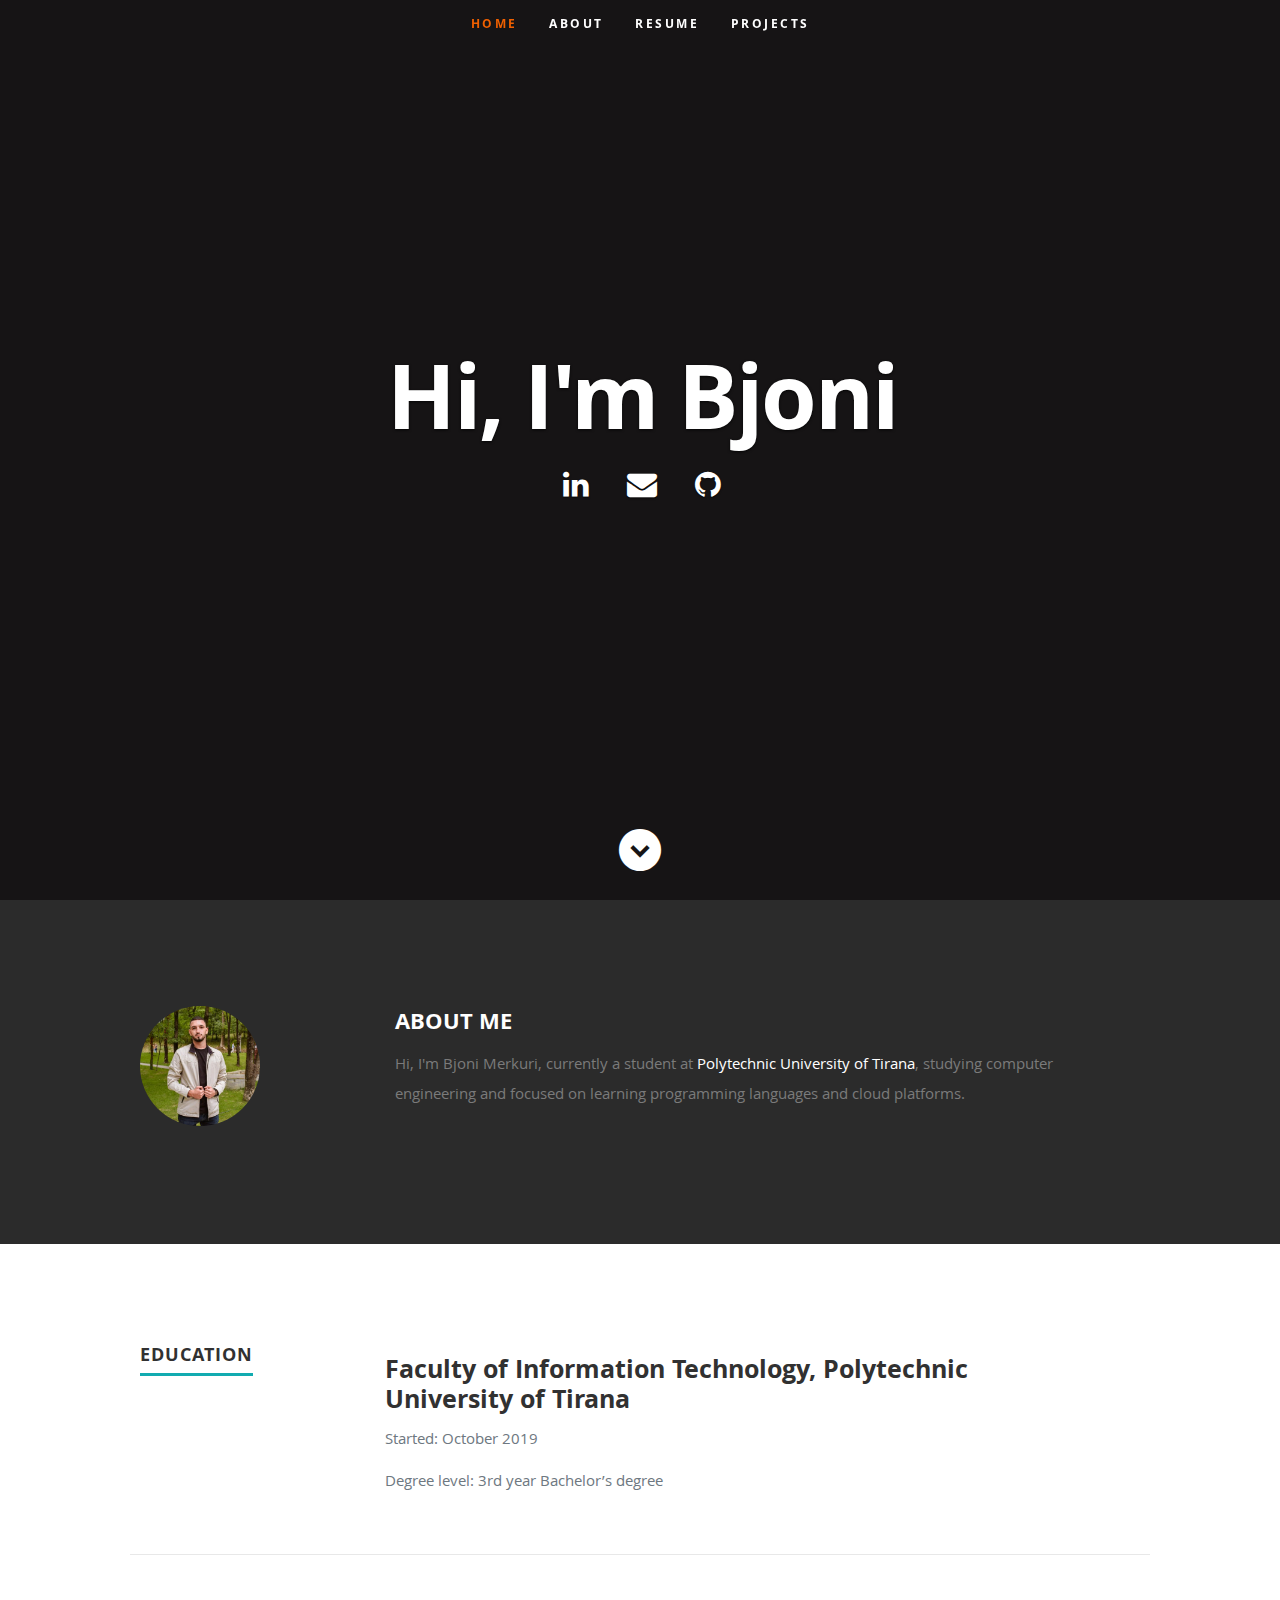
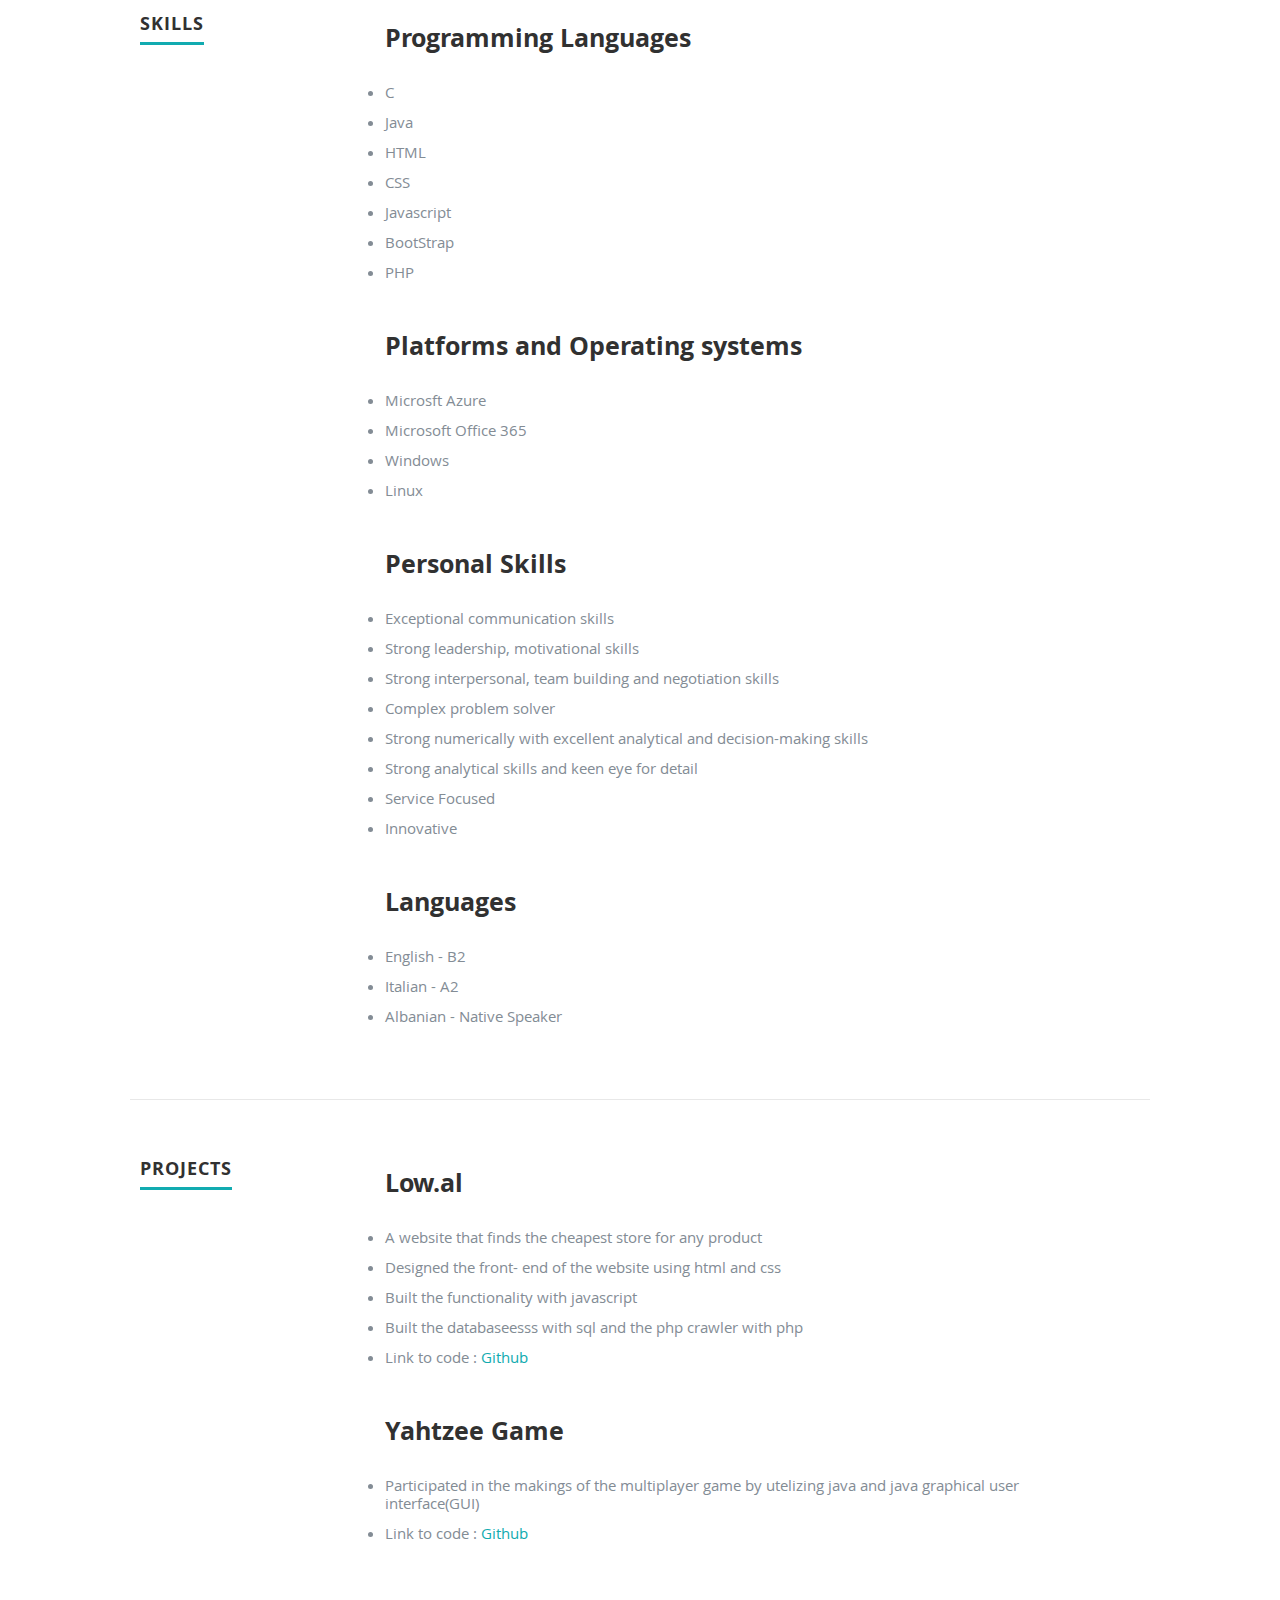
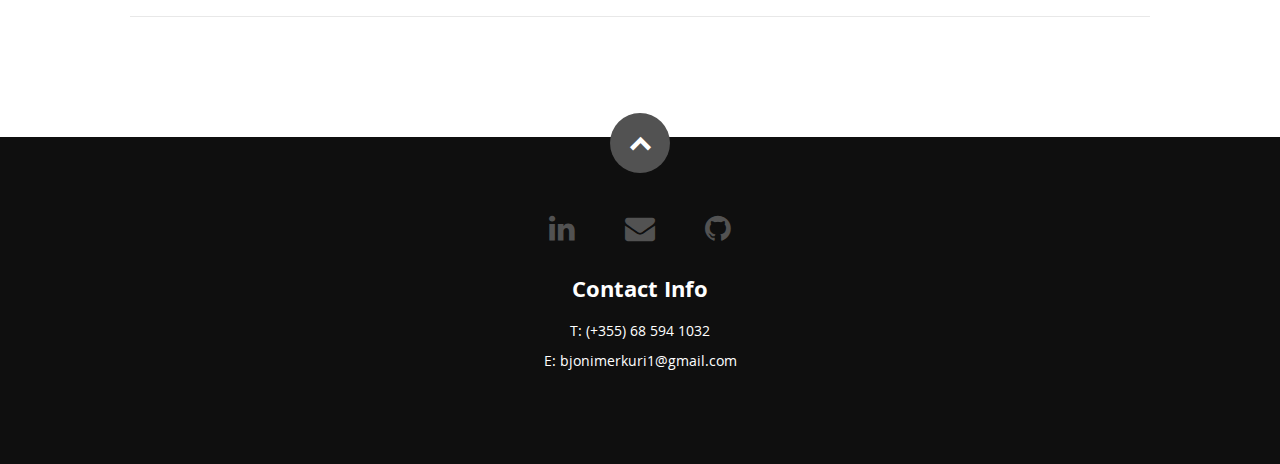
<file: frontend/index.html>
<!DOCTYPE html>
<!--[if lt IE 8 ]><html class="no-js ie ie7" lang="en"> <![endif]-->
<!--[if IE 8 ]><html class="no-js ie ie8" lang="en"> <![endif]-->
<!--[if (gte IE 8)|!(IE)]><!--><html class="no-js" lang="en"> <!--<![endif]-->
<head>

   <!--- Basic Page Needs
   ================================================== -->
   <meta charset="utf-8">
	<title>Bjoni's Resume</title>
	<meta name="description" content="">
	<meta name="author" content="">

   <!-- Mobile Specific Metas
   ================================================== -->
	<meta name="viewport" content="width=device-width, initial-scale=1, maximum-scale=1">

	<!-- CSS
    ================================================== -->
   <link rel="stylesheet" href="css/default.css">
	<link rel="stylesheet" href="css/layout.css">
   <link rel="stylesheet" href="css/media-queries.css">
   <link rel="stylesheet" href="css/magnific-popup.css">

   <!-- Script
   ================================================== -->
   <script src="js/modernizr.js"></script>
   <script src="main.js"></script>

   <!-- Favicons
	================================================== -->
	<link rel="shortcut icon" href="favicon.png" >

</head>

<body>

   <!-- Header
   ================================================== -->
   <header id="home">

      <nav id="nav-wrap">

         <a class="mobile-btn" href="#nav-wrap" title="Show navigation">Show navigation</a>
	      <a class="mobile-btn" href="#" title="Hide navigation">Hide navigation</a>

         <ul id="nav" class="nav">
            <li class="current"><a class="smoothscroll" href="#home">Home</a></li>
            <li><a class="smoothscroll" href="#about">About</a></li>
	         <li><a class="smoothscroll" href="#resume">Resume</a></li>
            <li><a class="smoothscroll" href="#projects">Projects</a></li>

         </ul> <!-- end #nav -->

      </nav> <!-- end #nav-wrap -->

      <div class="row banner">
         <div class="banner-text">
            <h1 class="responsive-headline">Hi, I'm Bjoni</h1>
            
            <ul class="social">
               <li><a href="https://www.linkedin.com/in/bjoni-merkuri-739630134/"><i class="fa fa-linkedin"></i></a></li>
               <li><a href="mailto:bjonimerkuri1@gmail.com"><i class="fa fa-envelope"></i></a></li>
               <li><a href="https://github.com/bjoni1"><i class="fa fa-github"></i></a></li>
            </ul>
         </div>
      </div>

      <p class="scrolldown">
         <a class="smoothscroll" href="#about"><i class="icon-down-circle"></i></a>
      </p>

   </header> <!-- Header End -->


   <!-- About Section
   ================================================== -->
   <section id="about">

      <div class="row">

         <div class="three columns">

            <img class="profile-pic"  src="images/me.png" alt="" />

         </div>

         <div class="nine columns main-col">

            <h2>ABOUT ME</h2>

            <p> Hi, I'm Bjoni Merkuri, <span>currently a student at <a href="https://www.fti.edu.al/">Polytechnic University of Tirana</a></span><span>, studying computer engineering </span><span> 
               and </span><span> focused on learning programming languages and cloud platforms.</span> 
               
         </br>
      </br>
            
         </div> <!-- end .main-col -->

      </div>

   </section> <!-- About Section End-->


   <!-- Resume Section
   ================================================== -->
   <section id="resume">

      <!-- Education
      ----------------------------------------------- -->
      <div class="row education">

         <div class="three columns header-col">
            <h1><span>Education</span></h1>
         </div>

         <div class="nine columns main-col">

            <div class="row item">

               <div class="twelve columns">

                  <h3>Faculty of Information Technology, Polytechnic University of 
                     Tirana</h3>
                  <p class="info"><em class="date">Started: October 2019</em></p>
                  <p class="info"><em class="date">Degree level: 3rd year Bachelor’s degree</em></p>

               </div>

            </div> <!-- item end -->

         </div> <!-- main-col end -->

      </div> <!-- End Education -->


      <!-- Work
      ----------------------------------------------- -->
      <div class="row work">

         <div class="three columns header-col">
            <h1><span>Skills</span></h1>
         </div>

         <div class="nine columns main-col">

            <div class="row item">

               <div class="twelve columns">

                  <h3>Programming Languages</h3>
                  <p>
                  <li>C</li>
                  <li>Java</li>
                  <li>HTML</li>
                  <li>CSS</li>
                  <li>Javascript</li> 
                  <li>BootStrap</li>
                  <li>PHP</li>
                  </p>

               </div>

            </div> <!-- item end -->

            <div class="row item">

               <div class="twelve columns">

                  <h3>Platforms and Operating systems</h3>
                  <p>
                     <li>Microsft Azure</li>
                     <li>Microsoft Office 365</li>
                     <li>Windows</li>
                     <li>Linux</li>
                  </p>

               </div>

            </div> <!-- item end -->

            <div class="row item">

               <div class="twelve columns">

                  <h3>Personal Skills</h3>
                  <p>
                  <li>Exceptional 
                     communication skills</li>
                  <li>Strong leadership, 
                     motivational skills</li>
                  <li>Strong interpersonal, 
                     team building and 
                     negotiation skills</li>
                  <li>Complex problem solver</li>
                  <li>Strong numerically 
                     with excellent 
                     analytical and 
                     decision-making skills</li>
                  <li>Strong analytical skills 
                     and keen eye for 
                     detail</li>
                     <li>Service Focused</li>
                  <li>Innovative</li>
                  </p>

               </div>

            </div> <!-- item end -->

            <div class="row item">

               <div class="twelve columns">

                  <h3>Languages</h3>

                  <p>
                  <li>English - B2</li>
                  <li>Italian - A2</li>
                  <li>Albanian -  Native Speaker</li>
                  </p>

               </div>

            </div> <!-- item end -->

         </div> <!-- main-col end -->

      </div> <!-- End Work -->
      <!--Projects Start-->
      <div class="row work">

         <div class="three columns header-col">
            <h1 id="projects"><span>Projects</span></h1>
         </div>

      <div class="nine columns main-col">

         <div class="row item">

         <div class="twelve columns">

            <h3>Low.al</h3>
            <p>
               <!-- <span style="float: right; padding-left: 50px;"><img style="height: 300px; width: auto;" src="C:\Users\bjoni\Desktop\azure-resume\frontend\images\me.png" alt="">
               </span>  -->

            <li>A website that finds the cheapest store for any product 
            </li>
            <li>Designed the front- end of the website using html and css</li>
            <li>Built the functionality with javascript
            </li>
            <li>Built the databaseesss with sql and the php crawler with php</li>
            <li>Link to code : <a href="https://github.com/bjoni1/low.al">Github</a></li>
            </p>

         </div>
         

      </div> <!-- item end -->
      <div class="row item">

         <div class="twelve columns">

            <h3>Yahtzee Game</h3>
            <p>
            <li>Participated in the makings of the multiplayer game by 
               utelizing java and java graphical user interface(GUI)  
            </li>
            <li>Link to code : <a href="https://github.com/bjoni1/yahtzee">Github</a></li> 
            </p>

         </div>

      </div> <!-- item end -->
      </div> <!--end of work-->

<!--Projects ended-->
      

   </section> <!-- Resume Section End-->


   <!-- footer
   ================================================== -->
   <footer>

      <div class="row">

         <div class="twelve columns">

            <ul class="social-links">
               <li><a href="https://www.linkedin.com/in/bjoni-merkuri-739630134/"><i class="fa fa-linkedin"></i></a></li>
               <li><a href="mailto:bjonimerkuri1@gmail.com"><i class="fa fa-envelope"></i></a></li>
               <li><a href="https://github.com/bjoni1"><i class="fa fa-github"></i></a></li>
            </ul>
            <div class="col-md-6 ml-auto">
               <h3 class="thin-heading mb-4">Contact Info</h3>
               <p>T: (+355) 68 594 1032 <br> E: bjonimerkuri1@gmail.com</p>
               </div>

         </div>
         <div class="row">
         </div>

         <div id="go-top"><a class="smoothscroll" title="Back to Top" href="#home"><i class="icon-up-open"></i></a></div>

      </div>

   </footer> <!-- Footer End-->

   <!-- Java Script
   ================================================== -->
   <script src="http://ajax.googleapis.com/ajax/libs/jquery/1.10.2/jquery.min.js"></script>
   <script>window.jQuery || document.write('<script src="js/jquery-1.10.2.min.js"><\/script>')</script>
   <script type="text/javascript" src="js/jquery-migrate-1.2.1.min.js"></script>

   <script src="js/jquery.flexslider.js"></script>
   <script src="js/waypoints.js"></script>
   <script src="js/jquery.fittext.js"></script>
   <script src="js/magnific-popup.js"></script>
   <script src="js/init.js"></script>

</body>

</html>
</file>
<file: frontend/css/default.css>
/*
=====================================================================
*   Ceevee v1.0 Default Stylesheet
*   url: styleshout.com
*   03-17-2014
=====================================================================

TOC:
a. Webfonts and Icon fonts
b. Reset
c. Default Styles
   1. Basic
   2. Typography
   3. Links
   4. Images
   5. Buttons
   6. Forms
d. Grid
e. Others
   1. Clearing
   2. Misc

=====================================================================  */

/* ------------------------------------------------------------------ */
/* a. Webfonts and Icon fonts
 ------------------------------------------------------------------ */

@import url("fonts.css");
@import url("fontello/css/fontello.css");
@import url("font-awesome/css/font-awesome.min.css");

/* ------------------------------------------------------------------
/* b. Reset
      Adapted from:
      Normalize.css - https://github.com/necolas/normalize.css/
      HTML5 Doctor Reset - html5doctor.com/html-5-reset-stylesheet/
/* ------------------------------------------------------------------ */

html, body, div, span, object, iframe,
h1, h2, h3, h4, h5, h6, p, blockquote, pre,
abbr, address, cite, code,
del, dfn, em, img, ins, kbd, q, samp,
small, strong, sub, sup, var,
b, i,
dl, dt, dd, ol, ul, li,
fieldset, form, label, legend,
table, caption, tbody, tfoot, thead, tr, th, td,
article, aside, canvas, details, figcaption, figure,
footer, header, hgroup, menu, nav, section, summary,
time, mark, audio, video {
   margin: 0;
   padding: 0;
   border: 0;
   outline: 0;
   font-size: 100%;
   vertical-align: baseline;
   background: transparent;
}

article,aside,details,figcaption,figure,
footer,header,hgroup,menu,nav,section {
   display: block;
}

audio,
canvas,
video {
   display: inline-block;
}

audio:not([controls]) {
   display: none;
   height: 0;
}

[hidden] { display: none; }

code, kbd, pre, samp {
   font-family: monospace, serif;
   font-size: 1em;
}

pre {
   white-space: pre;
   white-space: pre-wrap;
   word-wrap: break-word;
}

blockquote, q { quotes: &#8220 &#8220; }

blockquote:before, blockquote:after,
q:before, q:after {
   content: '';
   content: none;
}

ins {
   background-color: #ff9;
   color: #000;
   text-decoration: none;
}

mark {
   background-color: #A7F4F6;
   color: #555;
}

del { text-decoration: line-through; }

abbr[title], dfn[title] {
   border-bottom: 1px dotted;
   cursor: help;
}

table {
   border-collapse: collapse;
   border-spacing: 0;
}


/* ------------------------------------------------------------------ */
/* c. Default and Basic Styles
      Adapted from:
      Skeleton CSS Framework - http://www.getskeleton.com/
      Typeplate Typographic Starter Kit - http://typeplate.com/
/* ------------------------------------------------------------------ */

/*  1. Basic  ------------------------------------------------------- */

*,
*:before,
*:after {
   -moz-box-sizing: border-box;
   -webkit-box-sizing: border-box;
   box-sizing: border-box;
}

html {
   font-size: 62.5%;
   -webkit-font-smoothing: antialiased;
}

body {
   background: #fff;
   font-family: 'opensans-regular', sans-serif;
   font-weight: normal;
   font-size: 15px;
   line-height: 30px;
	color: #838C95;

   -webkit-font-smoothing: antialiased; /* Fix for webkit rendering */
	-webkit-text-size-adjust: 100%;
}

/*  2. Typography
       Vertical rhythm with leading derived from 6
--------------------------------------------------------------------- */

h1, h2, h3, h4, h5, h6 {
   color: #313131;
	font-family: 'opensans-bold', sans-serif;
   font-weight: normal;
}
h1 a, h2 a, h3 a, h4 a, h5 a, h6 a { font-weight: inherit; }
h1 { font-size: 38px; line-height: 42px; margin-bottom: 12px; letter-spacing: -1px; }
h2 { font-size: 28px; line-height: 36px; margin-bottom: 6px; }
h3 { font-size: 22px; line-height: 30px; margin-bottom: 12px; }
h4 { font-size: 20px; line-height: 30px; margin-bottom: 6px; }
h5 { font-size: 18px; line-height: 30px; }
h6 { font-size: 14px; line-height: 30px; }
.subheader { }

p { margin: 0 0 30px 0; }
p img { margin: 0; }
p.lead {
   font: 19px/36px 'opensans-light', sans-serif;
   margin-bottom: 18px;
}

/* for 'em' and 'strong' tags, font-size and line-height should be same with
the body tag due to rendering problems in some browsers */
em { font: 15px/30px 'opensans-italic', sans-serif; }
strong, b { font: 15px/30px 'opensans-bold', sans-serif; }
small { font-size: 11px; line-height: inherit; }

/*	Blockquotes */
blockquote {
   margin: 30px 0px;
   padding-left: 40px;
   position: relative;
}
blockquote:before {
   content: "\201C";
   opacity: 0.45;
   font-size: 80px;
   line-height: 0px;
   margin: 0;
   font-family: arial, sans-serif;

   position: absolute;
   top:  30px;
	left: 0;
}
blockquote p {
   font-family: 'librebaskerville-italic', serif;
   padding: 0;
   font-size: 18px;
   line-height: 36px;
}
blockquote cite {
   display: block;
   font-size: 12px;
   font-style: normal;
   line-height: 18px;
}
blockquote cite:before { content: "\2014 \0020"; }
blockquote cite a,
blockquote cite a:visited { color: #8B9798; border: none }

/* ---------------------------------------------------------------------
/*  Pull Quotes Markup
/*
    <aside class="pull-quote">
		<blockquote>
			<p></p>
		</blockquote>
	 </aside>
/*
/* --------------------------------------------------------------------- */
.pull-quote {
   position: relative;
	padding: 18px 30px 18px 0px;
}
.pull-quote:before,
.pull-quote:after {
	height: 1em;
	opacity: 0.45;
	position: absolute;
	font-size: 80px;
   font-family: Arial, Sans-Serif;
}
.pull-quote:before {
	content: "\201C";
	top:  33px;
	left: 0;
}
.pull-quote:after {
	content: '\201D';
	bottom: -33px;
	right: 0;
}
.pull-quote blockquote {
   margin: 0;
}
.pull-quote blockquote:before {
   content: none;
}

/* Abbreviations */
abbr {
   font-family: 'opensans-bold', sans-serif;
	font-variant: small-caps;
	text-transform: lowercase;
   letter-spacing: .5px;
	color: gray;
}
abbr:hover { cursor: help; }

/* drop cap */
.drop-cap:first-letter {
	float: left;
	margin: 0;
	padding: 14px 6px 0 0;
	font-size: 84px;
	font-family: /* Copperplate */ 'opensans-bold', sans-serif;
   line-height: 60px;
	text-indent: 0;
	background: transparent;
	color: inherit;
}

hr { border: solid #E3E3E3; border-width: 1px 0 0; clear: both; margin: 11px 0 30px; height: 0; }


/*  3. Links  ------------------------------------------------------- */

a, a:visited {
   text-decoration: none;
   outline: 0;
   color: #11ABB0;

   -webkit-transition: color .3s ease-in-out;
   -moz-transition: color .3s ease-in-out;
   -o-transition: color .3s ease-in-out;
   transition: color .3s ease-in-out;
}
a:hover, a:focus { color: #313131; }
p a, p a:visited { line-height: inherit; }


/*  4. List  --------------------------------------------------------- */

ul, ol { margin-bottom: 24px; margin-top: 12px; }
ul { list-style: none outside; }
ol { list-style: decimal; }
ol, ul.square, ul.circle, ul.disc { margin-left: 30px; }
ul.square { list-style: square outside; }
ul.circle { list-style: circle outside; }
ul.disc { list-style: disc outside; }
ul ul, ul ol,
ol ol, ol ul { margin: 6px 0 6px 30px; }
ul ul li, ul ol li,
ol ol li, ol ul li { margin-bottom: 6px; }
li { line-height: 18px; margin-bottom: 12px; }
ul.large li { }
li p { }

/* ---------------------------------------------------------------------
/*  Stats Tab Markup

    <ul class="stats-tabs">
		<li><a href="#">[value]<b>[name]</b></a></li>
	 </ul>

    Extend this object into your markup.
/*
/* --------------------------------------------------------------------- */
.stats-tabs {
   padding: 0;
   margin: 24px 0;
}
.stats-tabs li {
	display: inline-block;
	margin: 0 10px 18px 0;
	padding: 0 10px 0 0;
	border-right: 1px solid #ccc;
}
.stats-tabs li:last-child {
	margin: 0;
	padding: 0;
	border: none;
}
.stats-tabs li a {
	display: inline-block;
	font-size: 22px;
	font-family: 'opensans-bold', sans-serif;
   border: none;
   color: #313131;
}
.stats-tabs li a:hover {
   color:#11ABB0;
}
.stats-tabs li a b {
	display: block;
	margin: 6px 0 0 0;
	font-size: 13px;
	font-family: 'opensans-regular', sans-serif;
   color: #8B9798;
}

/* definition list */
dl { margin: 12px 0; }
dt { margin: 0; color:#11ABB0; }
dd { margin: 0 0 0 20px; }

/* Lining Definition Style Markup */
.lining dt,
.lining dd {
	display: inline;
	margin: 0;
}
.lining dt + dt:before,
.lining dd + dt:before {
	content: "\A";
	white-space: pre;
}
.lining dd + dd:before {
	content: ", ";
}
.lining dd:before {
	content: ": ";
	margin-left: -0.2em;
}

/* Dictionary Definition Style Markup */
.dictionary-style dt {
	display: inline;
	counter-reset: definitions;
}
.dictionary-style dt + dt:before {
	content: ", ";
	margin-left: -0.2em;
}
.dictionary-style dd {
	display: block;
	counter-increment: definitions;
}
.dictionary-style dd:before {
	content: counter(definitions, decimal) ". ";
}

/* Pagination */
.pagination {
   margin: 36px auto;
   text-align: center;
}
.pagination ul li {
   display: inline-block;
   margin: 0;
   padding: 0;
}
.pagination .page-numbers {
   font: 15px/18px 'opensans-bold', sans-serif;
   display: inline-block;
   padding: 6px 10px;
   margin-right: 3px;
   margin-bottom: 6px;
	color: #6E757C;
	background-color: #E6E8EB;

	-webkit-transition: all 200ms ease-in-out;
	-moz-transition: all 200ms ease-in-out;
	-o-transition: all 200ms ease-in-out;
	-ms-transition: all 200ms ease-in-out;
	transition: all 200ms ease-in-out;

   -moz-border-radius: 3px;
   -webkit-border-radius: 3px;
   -khtml-border-radius: 3px;
	border-radius: 3px;
}
.pagination .page-numbers:hover {
   background: #838A91;
   color: #fff;
}
.pagination .current,
.pagination .current:hover {
   background-color: #11ABB0;
   color: #fff;
}
.pagination .inactive,
.pagination .inactive:hover {
   background-color: #E6E8EB;
	color: #A9ADB2;
}
.pagination .prev, .pagination .next {}

/*  5. Images  --------------------------------------------------------- */

img {
   max-width: 100%;
   height: auto;
}
img.pull-right { margin: 12px 0px 0px 18px; }
img.pull-left { margin: 12px 18px 0px 0px; }

/*  6. Buttons  --------------------------------------------------------- */

.button,
.button:visited,
button,
input[type="submit"],
input[type="reset"],
input[type="button"] {
   font: 16px/30px 'opensans-bold', sans-serif;
   background: #11ABB0;
   display: inline-block;
	text-decoration: none;
   letter-spacing: 0;
   color: #fff;
	padding: 12px 20px;
	margin-bottom: 18px;
   border: none;
   cursor: pointer;
   height: auto;

   -webkit-transition: all .2s ease-in-out;
	-moz-transition: all .2s ease-in-out;
	-o-transition: all .2s ease-in-out;
	-ms-transition: all .2s ease-in-out;
	transition: all .2s ease-in-out;

   -moz-border-radius: 3px;
   -webkit-border-radius: 3px;
   -khtml-border-radius: 3px;
   border-radius: 3px;
}

.button:hover,
button:hover,
input[type="submit"]:hover,
input[type="reset"]:hover,
input[type="button"]:hover {
   background: #3d4145;
   color: #fff;
}

.button:active,
button:active,
input[type="submit"]:active,
input[type="reset"]:active,
input[type="button"]:active {
   background: #3d4145;
   color: #fff;
}

.button.full-width,
button.full-width,
input[type="submit"].full-width,
input[type="reset"].full-width,
input[type="button"].full-width {
	width: 100%;
	padding-left: 0 !important;
	padding-right: 0 !important;
	text-align: center;
}

/* Fix for odd Mozilla border & padding issues */
button::-moz-focus-inner,
input::-moz-focus-inner {
    border: 0;
    padding: 0;
}


/*  7. Forms  --------------------------------------------------------- */

form { margin-bottom: 24px; }
fieldset { margin-bottom: 24px; }

input[type="text"],
input[type="password"],
input[type="email"],
textarea,
select {
   display: block;
   padding: 18px 15px;
   margin: 0 0 24px 0;
   border: 0;
   outline: none;
   vertical-align: middle;
   min-width: 225px;
	max-width: 100%;
   font-size: 15px;
   line-height: 24px;
	color: #647373;
	background: #D3D9D9;

}

/* select { padding: 0;
   width: 220px;
   } */

input[type="text"]:focus,
input[type="password"]:focus,
input[type="email"]:focus,
textarea:focus {
   color: #B3B7BC;
	background-color: #3d4145;
}

textarea { min-height: 220px; }

label,
legend {
   font: 16px/24px 'opensans-bold', sans-serif;
	margin: 12px 0;
   color: #3d4145;
   display: block;
}
label span,
legend span {
	color: #8B9798;
   font: 14px/24px 'opensans-regular', sans-serif;
}

input[type="checkbox"],
input[type="radio"] {
    font-size: 15px;
    color: #737373;
}

input[type="checkbox"] { display: inline; }

/* ------------------------------------------------------------------ */
/* d. Grid
---------------------------------------------------------------------
   gutter = 40px.
/* ------------------------------------------------------------------ */

/* default
--------------------------------------------------------------- */
.row {
   width: 96%;
   max-width: 1020px;
   margin: 0 auto;
}
/* fixed width for IE8 */
.ie .row { width: 1000px ; }

.narrow .row { max-width: 980px; }

.row .row { width: auto; max-width: none; margin: 0 -20px; }

/* row clearing */
.row:before,
.row:after {
    content: " ";
    display: table;
}
.row:after {
    clear: both;
}

.column, .columns {
   position: relative;
   padding: 10px;
   min-height: 1px;
   float: left;
   width: 33.33%;

}

/* removed gutters */
.row.collapsed > .column,
.row.collapsed > .columns,
.column.collapsed, .columns.collapsed  { padding: 0; }

[class*="column"] + [class*="column"]:last-child { float: right; }
[class*="column"] + [class*="column"].end { float: right; }

/* column widths */
.row .one         { width: 8.33333%; }
.row .two         { width: 16.66667%; }
.row .three       { width: 25%; }
.row .four        { width: 33.33333%; }
.row .five        { width: 41.66667%; }
.row .six         { width: 50%; }
.row .seven       { width: 58.33333%; }
.row .eight       { width: 66.66667%; }
.row .nine        { width: 75%; }
.row .ten         { width: 83.33333%; }
.row .eleven      { width: 91.66667%; }
.row .twelve      { width: 100%; }

/* Offsets */
.row .offset-1    { margin-left: 8.33333%; }
.row .offset-2    { margin-left: 16.66667%; }
.row .offset-3    { margin-left: 25%; }
.row .offset-4    { margin-left: 33.33333%; }
.row .offset-5    { margin-left: 41.66667%; }
.row .offset-6    { margin-left: 50%; }
.row .offset-7    { margin-left: 58.33333%; }
.row .offset-8    { margin-left: 66.66667%; }
.row .offset-9    { margin-left: 75%; }
.row .offset-10   { margin-left: 83.33333%; }
.row .offset-11   { margin-left: 91.66667%; }

/* Push/Pull */
.row .push-1      { left: 8.33333%; }
.row .pull-1      { right: 8.33333%; }
.row .push-2      { left: 16.66667%; 	}
.row .pull-2      { right: 16.66667%; }
.row .push-3      { left: 25%; }
.row .pull-3      { right: 25%;	}
.row .push-4      { left: 33.33333%; }
.row .pull-4      { right: 33.33333%; }
.row .push-5      { left: 41.66667%; }
.row .pull-5      { right: 41.66667%; }
.row .push-6      { left: 50%; }
.row .pull-6      { right: 50%; }
.row .push-7      { left: 58.33333%; }
.row .pull-7      { right: 58.33333%; }
.row .push-8      { left: 66.66667%; 	}
.row .pull-8      { right: 66.66667%; }
.row .push-9      { left: 75%; }
.row .pull-9      { right: 75%; }
.row .push-10     { left: 83.33333%; }
.row .pull-10     { right: 83.33333%; }
.row .push-11     { left: 91.66667%; }
.row .pull-11     { right: 91.66667%; }

/* block grids
--------------------------------------------------------------------- */
.bgrid-sixths [class*="column"]   { width: 16.66667%; }
.bgrid-quarters [class*="column"] { width: 25%; }
.bgrid-thirds [class*="column"]   { width: 33.33333%; }
.bgrid-halves [class*="column"]   { width: 50%; }

[class*="bgrid"] [class*="column"] + [class*="column"]:last-child { float: left; }

/* Left clearing for block grid columns - columns that changes width in
different screen sizes. Allows columns with different heights to align
properly.
--------------------------------------------------------------------- */
.first { clear: left; }   /* first column in default screen */
.s-first { clear: none; } /* first column in smaller screens */

/* smaller screens
--------------------------------------------------------------- */
@media only screen and (max-width: 900px) {

   /* block grids on small screens */
   .s-bgrid-sixths [class*="column"]   { width: 16.66667%; }
   .s-bgrid-quarters [class*="column"] { width: 25%; }
   .s-bgrid-thirds [class*="column"]   { width: 33.33333%; }
   .s-bgrid-halves [class*="column"]   { width: 50%; }

   /* block grids left clearing */
   .first { clear: none; }
   .s-first { clear: left; }

}

/* mobile wide/smaller tablets
--------------------------------------------------------------- */
@media only screen and (max-width: 767px) {

   .row {
	   width: 460px;
	   margin: 0 auto;
      padding: 0;
	}
   .column, .columns {
	   width: auto !important;
	   float: none;
	   margin-left: 0;
	   margin-right: 0;
      padding: 0 30px;
   }
   .row .row { width: auto; max-width: none; margin: 0 -30px; }

   [class*="column"] + [class*="column"]:last-child { float: none; }
   [class*="bgrid"] [class*="column"] + [class*="column"]:last-child { float: none; }

   /* Offsets */
   .row .offset-1    { margin-left: 0%; }
   .row .offset-2    { margin-left: 0%; }
   .row .offset-3    { margin-left: 0%; }
   .row .offset-4    { margin-left: 0%; }
   .row .offset-5    { margin-left: 0%; }
   .row .offset-6    { margin-left: 0%; }
   .row .offset-7    { margin-left: 0%; }
   .row .offset-8    { margin-left: 0%; }
   .row .offset-9    { margin-left: 0%; }
   .row .offset-10   { margin-left: 0%; }
   .row .offset-11   { margin-left: 0%; }
}

/* mobile narrow
--------------------------------------------------------------- */
@media only screen and (max-width: 460px) {

   .row { width: auto; }

}

/* larger screens
--------------------------------------------------------------- */
@media screen and (min-width: 1200px) {

   .wide .row { max-width: 1180px; }

}

/* ------------------------------------------------------------------ */
/* e. Others
/* ------------------------------------------------------------------ */

/*  1. Clearing
    (http://nicolasgallagher.com/micro-clearfix-hack/
--------------------------------------------------------------------- */

.cf:before,
.cf:after {
    content: " ";
    display: table;
}
.cf:after {
    clear: both;
}

/*  2. Misc -------------------------------------------------------- */

.remove-bottom { margin-bottom: 0 !important; }
.half-bottom { margin-bottom: 12px !important; }
.add-bottom { margin-bottom: 24px !important; }
.no-border { border: none; }

.text-center  { text-align: center !important; }
.text-left    { text-align: left !important; }
.text-right   { text-align: right !important; }
.pull-left    { float: left !important; }
.pull-right   { float: right !important; }
.align-center {
	margin-left: auto !important;
	margin-right: auto !important;
	text-align: center !important;
}
</file>
<file: frontend/css/layout.css>
/*
=====================================================================
*   Ceevee v1.0 Layout Stylesheet
*   url: styleshout.com
*   03-18-2014
=====================================================================

   TOC:
   a. General Styles
   b. Header Styles
   c. About Section
   d. Resume Section
   e. Portfolio Section
   f. Call To Action Section
   g. Testimonials Section
   h. Contact Section
   i. Footer

===================================================================== */

/* ------------------------------------------------------------------ */
/* a. General Styles
/* ------------------------------------------------------------------ */

body { background: #0f0f0f; }

/* ------------------------------------------------------------------ */
/* b. Header Styles
/* ------------------------------------------------------------------ */

header {
   position: relative;
   height: 800px;
   min-height: 500px;
   width: 100%;
   background: #161415 no-repeat top center;
   background-size: cover !important;
	-webkit-background-size: cover !important;
   text-align: center;
   overflow: hidden;
}

/* vertically center banner section */
header:before {
   content: '';
   display: inline-block;
   vertical-align: middle;
   height: 100%;
}
header .banner {
   display: inline-block;
   vertical-align: middle;
   margin: 0 auto;
   width: 85%;
   padding-bottom: 30px;s
   text-align: center;
}

header .banner-text { width: 100%; }
header .banner-text h1 {
   font: 90px/1.1em 'opensans-bold', sans-serif;
   color: #fff;
   letter-spacing: -2px;
   margin: 0 auto 18px auto;
   text-shadow: 0px 1px 3px rgba(0, 0, 0, .8);
}
header .banner-text h3 {
   font: 18px/1.9em 'librebaskerville-regular', serif;
   color: #A8A8A8;
   margin: 0 auto;
   width: 70%;
   text-shadow: 0px 1px 2px rgba(0, 0, 0, .5);
}
header .banner-text h3 span,
header .banner-text h3 a {
   color: #fff;
}
header .banner-text hr {
   width: 60%;
   margin: 18px auto 24px auto;
   border-color: #2F2D2E;
   border-color: rgba(150, 150, 150, .1);
}

/* header social links */
header .social {
   margin: 24px 0;
   padding: 0;
   font-size: 30px;
   text-shadow: 0px 1px 2px rgba(0, 0, 0, .8);
}
header .social li {
   display: inline-block;
   margin: 0 15px;
   padding: 0;
}
header .social li a { color: #fff; }
header .social li a:hover { color: #11ABB0; }

/* scrolldown link */
header .scrolldown a {
   position: absolute;
   bottom: 30px;
   left: 50%;
   margin-left: -29px;
   color: #fff;
   display: block;
   height: 42px;
   width: 42px;
   font-size: 42px;
   line-height: 42px;
   color: #fff;
   border-radius: 100%;

   -webkit-transition: all .3s ease-in-out;
   -moz-transition: all .3s ease-in-out;
   -o-transition: all .3s ease-in-out;
   transition: all .3s ease-in-out;
}
header .scrolldown a:hover { color: #11ABB0; }

/* primary navigation
--------------------------------------------------------------------- */
#nav-wrap ul, #nav-wrap li, #nav-wrap a {
	 margin: 0;
	 padding: 0;
	 border: none;
	 outline: none;
}

/* nav-wrap */
#nav-wrap {
   font: 12px 'opensans-bold', sans-serif;
   width: 100%;
   text-transform: uppercase;
   letter-spacing: 2.5px;
   margin: 0 auto;
   z-index: 100;
   position: fixed;
   left: 0;
   top: 0;
}
.opaque { background-color: #333; }

/* hide toggle button */
#nav-wrap > a.mobile-btn { display: none; }

ul#nav {
   min-height: 48px;
   width: auto;

   /* center align the menu */
   text-align: center;
}
ul#nav li {
   position: relative;
   list-style: none;
   height: 48px;
   display: inline-block;
}

/* Links */
ul#nav li a {

/* 8px padding top + 8px padding bottom + 32px line-height = 48px */

   display: inline-block;
   padding: 8px 13px;
   line-height: 32px;
	text-decoration: none;
   text-align: left;
   color: #fff;

	-webkit-transition: color .2s ease-in-out;
	-moz-transition: color .2s ease-in-out;
	-o-transition: color .2s ease-in-out;
	-ms-transition: color .2s ease-in-out;
	transition: color .2s ease-in-out;
}

ul#nav li a:active { background-color: transparent !important; }
ul#nav li.current a { color: #F06000; }


/* ------------------------------------------------------------------ */
/* c. About Section
/* ------------------------------------------------------------------ */

#about {
   background: #2B2B2B;
   padding-top: 96px;
   padding-bottom: 66px;
   overflow: hidden;
}

#about a, #about a:visited  { color: #fff; }
#about a:hover, #about a:focus { color: #11ABB0; }

#about h2 {
   font: 22px/30px 'opensans-bold', sans-serif;
   color: #fff;
   margin-bottom: 12px;
}
#about p {
   line-height: 30px;
   color: #7A7A7A;
}
#about .profile-pic {
   position: relative;
   width: 120px;
   height: 120px;
   border-radius: 100%;
}
#about .contact-details { width: 41.66667%; }
#about .download {
   width: 58.33333%;
   padding-top: 6px;
}
#about .main-col { padding-right: 5%; }
#about .download .button {
   margin-top: 6px;
   background: #444;
}
#about .download .button:hover {
   background: #fff;
   color: #2B2B2B;
}
#about .download .button i {
   margin-right: 15px;
   font-size: 20px;
}


/* ------------------------------------------------------------------ */
/* d. Resume Section
/* ------------------------------------------------------------------ */

#resume {
   background: #fff;
   padding-top: 90px;
   padding-bottom: 72px;
   overflow: hidden;
}
.column {
   float: right;
   width: 33.33%;
   padding: 10px;
 }
 
.ml-auto {
   color: white;
}
.mb-4 {
   color: white;
}
#resume a, #resume a:visited  { color: #11ABB0; }
#resume a:hover, #resume a:focus { color: #313131; }

#resume h1 {
   font: 18px/24px 'opensans-bold', sans-serif;
   text-transform: uppercase;
   letter-spacing: 1px;
}
#resume h1 span {
   border-bottom: 3px solid #11ABB0;
   padding-bottom: 6px;
}
#resume h3 {
   font: 25px/30px 'opensans-bold', sans-serif;
}

#resume .header-col { padding-top: 9px; }
#resume .main-col { padding-right: 10%; }

.education, .work {
   margin-bottom: 48px;
   padding-bottom: 24px;
   border-bottom: 1px solid #E8E8E8;
}
#resume .info {
   font: 16px/24px 'librebaskerville-italic', serif;
   color: #6E7881;
   margin-bottom: 18px;
   margin-top: 9px;
}
#resume .info span {
   margin-right: 5px;
   margin-left: 5px;
}
#resume .date {
   font: 15px/24px 'opensans-regular', sans-serif;
   margin-top: 6px;
}

/*----------------------------------------------*/
/*	Skill Bars
/*----------------------------------------------*/

.bars {
	width: 95%;
	float: left;
	padding: 0;
	text-align: left;
}
.bars .skills {
  	margin-top: 36px;
   list-style: none;
}
.bars li {
   position: relative;
  	margin-bottom: 60px;
  	background: #ccc;
  	height: 42px;
  	border-radius: 3px;
}
.bars li em {
	font: 15px 'opensans-bold', sans-serif;
   color: #313131;
	text-transform: uppercase;
   letter-spacing: 2px;
	font-weight: normal;
   position: relative;
	top: -36px;
}
.bar-expand {
   position: absolute;
   left: 0;
   top: 0;

   margin: 0;
   padding-right: 24px;
  	background: #313131;
   display: inline-block;
  	height: 42px;
   line-height: 42px;
   border-radius: 3px 0 0 3px;
}

.photoshop {
  	width: 60%;
  	-moz-animation: photoshop 2s ease;
  	-webkit-animation: photoshop 2s ease;
}
.illustrator {
  	width: 55%;
  	-moz-animation: illustrator 2s ease;
  	-webkit-animation: illustrator 2s ease;
}
.wordpress {
  	width: 50%;
  	-moz-animation: wordpress 2s ease;
  	-webkit-animation: wordpress 2s ease;
}
.css {
  	width: 90%;
  	-moz-animation: css 2s ease;
  	-webkit-animation: css 2s ease;
}
.html5 {
  	width: 80%;
  	-moz-animation: html5 2s ease;
  	-webkit-animation: html5 2s ease;
}
.jquery {
  	width: 50%;
  	-moz-animation: jquery 2s ease;
  	-webkit-animation: jquery 2s ease;
}

@-moz-keyframes photoshop {
  0%   { width: 0px;  }
  100% { width: 60%;  }
}
@-moz-keyframes illustrator {
  0%   { width: 0px;  }
  100% { width: 55%;  }
}
@-moz-keyframes wordpress {
  0%   { width: 0px;  }
  100% { width: 50%;  }
}
@-moz-keyframes css {
  0%   { width: 0px;  }
  100% { width: 90%;  }
}
@-moz-keyframes html5 {
  0%   { width: 0px;  }
  100% { width: 80%;  }
}
@-moz-keyframes jquery {
  0%   { width: 0px;  }
  100% { width: 50%;  }
}

@-webkit-keyframes photoshop {
  0%   { width: 0px;  }
  100% { width: 60%;  }
}
@-webkit-keyframes illustrator {
  0%   { width: 0px;  }
  100% { width: 55%;  }
}
@-webkit-keyframes wordpress {
  0%   { width: 0px;  }
  100% { width: 50%;  }
}
@-webkit-keyframes css {
  0%   { width: 0px;  }
  100% { width: 90%;  }
}
@-webkit-keyframes html5 {
  0%   { width: 0px;  }
  100% { width: 80%;  }
}
@-webkit-keyframes jquery {
  0%   { width: 0px;  }
  100% { width: 50%;  }
}

/* ------------------------------------------------------------------ */
/* e. Portfolio Section
/* ------------------------------------------------------------------ */

#portfolio {
   background: #ebeeee;
   padding-top: 90px;
   padding-bottom: 60px;
}
#portfolio h1 {
   font: 15px/24px 'opensans-semibold', sans-serif;
   text-transform: uppercase;
   letter-spacing: 1px;
   text-align: center;
   margin-bottom: 48px;
   color: #95A3A3;
}

/* Portfolio Content */
#portfolio-wrapper .columns { margin-bottom: 36px; }
.portfolio-item .item-wrap {
   background: #fff;
   overflow: hidden;
   position: relative;

   -webkit-transition: all 0.3s ease-in-out;
	-moz-transition: all 0.3s ease-in-out;
	-o-transition: all 0.3s ease-in-out;
	-ms-transition: all 0.3s ease-in-out;
	transition: all 0.3s ease-in-out;
}
.portfolio-item .item-wrap a {
   display: block;
   cursor: pointer;
}

/* overlay */
.portfolio-item .item-wrap .overlay {
   position: absolute;
   left: 0;
   top: 0;
   width: 100%;
   height: 100%;

	opacity: 0;
	-moz-opacity: 0;
	filter:alpha(opacity=0);

   -webkit-transition: opacity 0.3s ease-in-out;
	-moz-transition: opacity 0.3s ease-in-out;
	-o-transition: opacity 0.3s ease-in-out;
	transition: opacity 0.3s ease-in-out;

   background: url(../images/overlay-bg.png) repeat;
}
.portfolio-item .item-wrap .link-icon {
   display: block;
   color: #fff;
   height: 30px;
   width: 30px;
   font-size: 18px;
   line-height: 30px;
   text-align: center;

   opacity: 0;
	-moz-opacity: 0;
	filter:alpha(opacity=0);

   -webkit-transition: opacity 0.3s ease-in-out;
	-moz-transition: opacity 0.3s ease-in-out;
	-o-transition: opacity 0.3s ease-in-out;
	transition: opacity 0.3s ease-in-out;

   position: absolute;
   top: 50%;
   left: 50%;
   margin-left: -15px;
   margin-top: -15px;
}
.portfolio-item .item-wrap img {
   vertical-align: bottom;
}
.portfolio-item .portfolio-item-meta { padding: 18px }
.portfolio-item .portfolio-item-meta h5 {
   font: 14px/21px 'opensans-bold', sans-serif;
   color: #fff;
}
.portfolio-item .portfolio-item-meta p {
   font: 12px/18px 'opensans-light', sans-serif;
   color: #c6c7c7;
   margin-bottom: 0;
}

/* on hover */
.portfolio-item:hover .overlay {
	opacity: 1;
	-moz-opacity: 1;
	filter:alpha(opacity=100);
}
.portfolio-item:hover .link-icon {
   opacity: 1;
	-moz-opacity: 1;
	filter:alpha(opacity=100);
}

/* popup modal */
.popup-modal {
	max-width: 550px;
	background: #fff;
	position: relative;
	margin: 0 auto;
}
.popup-modal .description-box { padding: 12px 36px 18px 36px; }
.popup-modal .description-box h4 {
   font: 15px/24px 'opensans-bold', sans-serif;
	margin-bottom: 12px;
   color: #111;
}
.popup-modal .description-box p {
	font: 14px/24px 'opensans-regular', sans-serif;
   color: #A1A1A1;
   margin-bottom: 12px;
}
.popup-modal .description-box .categories {
   font: 11px/21px 'opensans-light', sans-serif;
   color: #A1A1A1;
   text-transform: uppercase;
   letter-spacing: 2px;
   display: block;
   text-align: left;
}
.popup-modal .description-box .categories i {
   margin-right: 8px;
}
.popup-modal .link-box {
   padding: 18px 36px;
   background: #111;
   text-align: left;
}
.popup-modal .link-box a {
   color: #fff;
	font: 11px/21px 'opensans-bold', sans-serif;
	text-transform: uppercase;
   letter-spacing: 3px;
   cursor: pointer;
}
.popup-modal a:hover {	color: #00CCCC; }
.popup-modal a.popup-modal-dismiss { margin-left: 24px; }


/* fadein/fadeout effect for modal popup
/* ------------------------------------------------------------------ */

/* content at start */
.mfp-fade.mfp-wrap .mfp-content .popup-modal {
   opacity: 0;
   -webkit-transition: all 200ms ease-in-out;
	-moz-transition: all 200ms ease-in-out;
	-o-transition: all 200ms ease-in-out;
	-ms-transition: all 200ms ease-in-out;
   transition: all 200ms ease-in-out;
}
/* content fadein */
.mfp-fade.mfp-wrap.mfp-ready .mfp-content .popup-modal {
   opacity: 1;
}
/* content fadeout */
.mfp-fade.mfp-wrap.mfp-removing .mfp-content .popup-modal {
   opacity: 0;
}

/* ------------------------------------------------------------------ */
/* f. Call To Action Section
/* ------------------------------------------------------------------ */

#call-to-action {
   background: #212121;
   padding-top: 66px;
   padding-bottom: 48px;
}
#call-to-action h1 {
   font: 18px/24px 'opensans-bold', sans-serif;
   text-transform: uppercase;
   letter-spacing: 3px;
   color: #fff;
}
#call-to-action h1 span { display: none; }
#call-to-action .header-col h1:before {
   font-family: 'FontAwesome';
   content: "\f0ac";
	padding-right: 10px;
	font-size: 72px;
   line-height: 72px;
   text-align: left;
   float: left;
   color: #fff;
}
#call-to-action .action {
   margin-top: 12px;
}
#call-to-action h2 {
   font: 28px/36px 'opensans-bold', sans-serif;
   color: #EBEEEE;
   margin-bottom: 6px;
}
#call-to-action h2 a {
   color: inherit;
}
#call-to-action p {
   color: #636363;
   font-size: 17px;
}
/*#
call-to-action .button {
	color:#fff;
   background: #0D0D0D;
}
*/
#call-to-action .button:hover,
#call-to-action .button:active {
   background: #FFFFFF;
   color: #0D0D0D;
}
#call-to-action p span {
	font-family: 'opensans-semibold', sans-serif; 
	color: #D8D8D8;
}

/* ------------------------------------------------------------------
/* g. Testimonials
/* ------------------------------------------------------------------ */

#testimonials {
   background: #1F1F1F url(../images/testimonials-bg.jpg) no-repeat center center;
   background-size: cover !important;
	-webkit-background-size: cover !important;
   background-attachment: fixed;

   position: relative;
   min-height: 200px;
   width: 100%;
   overflow: hidden;
}
#testimonials .text-container {
   padding-top: 96px;
   padding-bottom: 66px;
}
#testimonials h1 {
   font: 18px/24px 'opensans-bold', sans-serif;   
   text-transform: uppercase;
   letter-spacing: 3px;
   color: #fff;
}
#testimonials h1 span { display: none; }
#testimonials .header-col { padding-top: 9px; }
#testimonials .header-col h1:before {
   font-family: 'FontAwesome';
   content: "\f10d";
	padding-right: 10px;
	font-size: 72px;
   line-height: 72px;
   text-align: left;
   float: left;
   color: #fff;
}
.right-col {
   float: right;
}

/*	Blockquotes */
#testimonials blockquote {
   margin: 0 0px 30px 0px;
   padding-left: 0;
   position: relative;
   text-shadow: 0px 1px 3px rgba(0, 0, 0, 1);
}
#testimonials blockquote:before { content: none; }
#testimonials blockquote p {
   font-family: 'librebaskerville-italic', serif;
   padding: 0;
   font-size: 24px;
   line-height: 48px;
   color: #fff
}
#testimonials blockquote cite {
   display: block;
   font-size: 12px;
   font-style: normal;
   line-height: 18px;
   color: #fff;
}
#testimonials blockquote cite:before { content: "\2014 \0020"; }
#testimonials blockquote cite a,
#testimonials blockquote cite a:visited { color: #8B9798; border: none }

/* Flex Slider
/* ------------------------------------------------------------------ */

/* Reset */
.flexslider a:active,
.flexslider a:focus  { outline: none; }
.slides,
.flex-control-nav,
.flex-direction-nav { margin: 0; padding: 0; list-style: none; }
.slides li { margin: 0; padding: 0;}

/* Necessary Styles */
.flexslider {
   position: relative;
   zoom: 1;
   margin: 0;
   padding: 0;
}
.flexslider .slides { zoom: 1; }
.flexslider .slides > li { position: relative; }

/* Hide the slides before the JS is loaded. Avoids image jumping */
.flexslider .slides > li { display: none; -webkit-backface-visibility: hidden; }
/* Suggested container for slide animation setups. Can replace this with your own */
.flex-container { zoom: 1; position: relative; }

/* Clearfix for .slides */
.slides:before,
.slides:after {
   content: " ";
   display: table;
}
.slides:after {
   clear: both;
}

/* No JavaScript Fallback */
/* If you are not using another script, such as Modernizr, make sure you
 * include js that eliminates this class on page load */
.no-js .slides > li:first-child { display: block; }

/* Slider Styles */
.slides { zoom: 1; }
.slides > li {
   /*margin-right: 5px; */
   overflow: hidden;
}

/* Control Nav */
.flex-control-nav {
    width: 100%;
    position: absolute;
    bottom: -20px;
    text-align: left;
}
.flex-control-nav li {
    margin: 0 6px;
    display: inline-block;
    zoom: 1;
    *display: inline;
}
.flex-control-paging li a {
    width: 12px;
    height: 12px;
    display: block;
    background: #ddd;
    background: rgba(255, 255, 255, .3);
    cursor: pointer;
    text-indent: -9999px;
    -webkit-border-radius: 20px;
    -moz-border-radius: 20px;
    -o-border-radius: 20px;
    border-radius: 20px;
    box-shadow: inset 0 0 3px rgba(255, 255, 255, .3);
}
.flex-control-paging li a:hover {
    background: #CCC;
    background: rgba(255, 255, 255, .7);
}
.flex-control-paging li a.flex-active {
    background: #fff;
    background: rgba(255, 255, 255, .9);
    cursor: default;
}

/* ------------------------------------------------------------------ */
/* h. Contact Section
/* ------------------------------------------------------------------ */

#contact {
   background: #191919;
   padding-top: 96px;
   padding-bottom: 102px;
   color: #636363;
}
#contact .section-head { margin-bottom: 42px; }

#contact a, #contact a:visited  { color: #11ABB0; }
#contact a:hover, #contact a:focus { color: #fff; }

#contact h1 {
   font: 18px/24px 'opensans-bold', sans-serif;
   text-transform: uppercase;
   letter-spacing: 3px;
   color: #EBEEEE;
   margin-bottom: 6px;
}
#contact h1 span { display: none; }
#contact h1:before {
   font-family: 'FontAwesome';
   content: "\f0e0";
	padding-right: 10px;
	font-size: 72px;
   line-height: 72px;
   text-align: left;
   float: left;
   color: #ebeeee;
}

#contact h4 {
   font: 16px/24px 'opensans-bold', sans-serif;
   color: #EBEEEE;
   margin-bottom: 6px;
}
#contact p.lead {
   font: 18px/36px 'opensans-light', sans-serif;
   padding-right: 3%;
}
#contact .header-col { padding-top: 6px; }


/* contact form */
#contact form { margin-bottom: 30px; }
#contact label {
   font: 15px/24px 'opensans-bold', sans-serif;
   margin: 12px 0;
   color: #EBEEEE;
	display: inline-block;
	float: left;
   width: 26%;
}
#contact input,
#contact textarea,
#contact select {
   padding: 18px 20px;
	color: #eee;
	background: #373233;
	margin-bottom: 42px;
	border: 0;
	outline: none;
   font-size: 15px;
   line-height: 24px;
   width: 65%;
}
#contact input:focus,
#contact textarea:focus,
#contact select:focus {
	color: #fff;
	background-color: #11ABB0;
}
#contact button.submit {
	text-transform: uppercase;
	letter-spacing: 3px;
	color:#fff;
   background: #0D0D0D;
	border: none;
   cursor: pointer;
   height: auto;
   display: inline-block;
	border-radius: 3px;
   margin-left: 26%;
}
#contact button.submit:hover {
	color: #0D0D0D;
	background: #fff;
}
#contact span.required {
	color: #11ABB0;
	font-size: 13px;
}
#message-warning, #message-success {
   display: none;
	background: #0F0F0F;
	padding: 24px 24px;
	margin-bottom: 36px;
   width: 65%;
   margin-left: 26%;
}
#message-warning { color: #D72828; }
#message-success { color: #11ABB0; }

#message-warning i,
#message-success i {
   margin-right: 10px;
}
#image-loader {
   display: none;
   position: relative;
   left: 18px;
   top: 17px;
}


/* Twitter Feed */
#twitter {
   margin-top: 12px;
   padding: 0;
}
#twitter li {
   margin: 6px 0px 12px 0;
   line-height: 30px;
}
#twitter li span {
   display: block;
}
#twitter li b a {
   font: 13px/36px 'opensans-regular', Sans-serif;
   color: #474747 !important;
   border: none;
}


/* ------------------------------------------------------------------ */
/* i. Footer
/* ------------------------------------------------------------------ */

footer {
   padding-top: 48px;
   margin-bottom: 48px;
   color: #303030;
   font-size: 14px;
   text-align: center;
   position: relative;
}

footer a, footer a:visited { color: #525252; }
footer a:hover, footer a:focus { color: #fff; }

/* copyright */
footer .copyright {
    margin: 0;
    padding: 0;
 }
footer .copyright li {
    display: inline-block;
    margin: 0;
    padding: 0;
    line-height: 24px;
}
.ie footer .copyright li {
   display: inline;
}
footer .copyright li:before {
    content: "\2022";
    padding-left: 10px;
    padding-right: 10px;
    color: #095153;
}
footer .copyright  li:first-child:before {
    display: none;
}

/* social links */
footer .social-links {
   margin: 18px 0 30px 0;
   padding: 0;
   font-size: 30px;
}
footer .social-links li {
    display: inline-block;
    margin: 0;
    padding: 0;
    margin-left: 42px;
    color: #F06000;
}

footer .social-links li:first-child { margin-left: 0; }

/* Go To Top Button */
#go-top {
	position: absolute;
	top: -24px;
   left: 50%;
   margin-left: -30px;
}
#go-top a {
	text-decoration: none;
	border: 0 none;
	display: block;
	width: 60px;
	height: 60px;
	background-color: #525252;

	-webkit-transition: all 0.2s ease-in-out;
   -moz-transition: all 0.2s ease-in-out;
   -o-transition: all 0.2s ease-in-out;
   -ms-transition: all 0.2s ease-in-out;
   transition: all 0.2s ease-in-out;

   color: #fff;
   font-size: 21px;
   line-height: 60px;
 	border-radius: 100%;
}
#go-top a:hover { background-color: #0F9095; }
</file>
<file: frontend/css/media-queries.css>
/* ==================================================================

*   Ceevee Media Queries
*   url: styleshout.com
*   03-18-2014

/* ================================================================== */


/* screenwidth less than 1024px
--------------------------------------------------------------------- */
@media only screen and (max-width: 1024px) {

    /* header styles
   ------------------------------------------------------------------ */
   header .banner-text h1 {
      font: 80px/1.1em 'opensans-bold', sans-serif;
      letter-spacing: -1px;
      margin: 0 auto 12px auto;
   }

}

/* screenwidth less than 900px
--------------------------------------------------------------------- */
@media only screen and (max-width: 900px) {

    /* header styles
   ------------------------------------------------------------------ */
   header .banner { padding-bottom: 12px; }
   header .banner-text h1 {
      font: 78px/1.1em 'opensans-bold', sans-serif;
      letter-spacing: -1px;      
   }
   header .banner-text h3 {
      font: 17px/1.9em 'librebaskerville-regular', serif;
      width: 80%;
   }
   header .banner-text hr {
      width: 65%;
      margin: 12px auto;
   }
   /* nav-wrap */
   #nav-wrap {
      font: 11px 'opensans-bold', sans-serif;
      letter-spacing: 1.5px;
   }


   /* About Section
   ------------------------------------------------------------------- */
   #about .profile-pic {
      width: 114px;
      height: 114px;
      margin-left: 12px;
   }
   #about .contact-details { width: 50%; }
   #about .download { width: 50%; }

   /* Resume Section
   ------------------------------------------------------------------- */
   #resume h1 { font: 16px/24px 'opensans-bold', sans-serif; }
   #resume .main-col { padding-right: 5%; }   

   /* Testimonials Section
   ------------------------------------------------------------------- */
   #testimonials .header-col h1:before {
      font-size: 66px;
      line-height: 66px;
   }
   #testimonials blockquote p {
      font-size: 22px;
      line-height: 46px;      
   }

    /* Call to Action Section
   ------------------------------------------------------------------- */
   #call-to-action .header-col h1:before {
      font-size: 66px;
      line-height: 66px;
   }

   /* Contact Section
   ------------------------------------------------------------------- */
   #contact .section-head { margin-bottom: 30px; }
   #contact .header-col h1:before {
      font-size: 66px;
      line-height: 66px;
   }
   #contact .section-head p.lead { font: 17px/33px opensans-light, sans-serif; }


}

/* mobile wide/smaller tablets
---------------------------------------------------------------------- */

@media only screen and (max-width: 767px) {

   /* mobile navigation
   -------------------------------------------------------------------- */
   #nav-wrap {
      font: 12px 'opensans-bold', sans-serif;
      background: transparent !important;
      letter-spacing: 1.5px;  
      width: auto;
      position: fixed;
      top: 0;
      right: 0;
   }
   #nav-wrap > a {
	   width: 48px;
		height: 48px;
		text-align: left;
		background-color: #CC5200;
		position: relative;
      border: none;
      float: right;

      font: 0/0 a;
      text-shadow: none;
      color: transparent;

      position: relative;
      top: 0px;
      right: 30px;
   }

	#nav-wrap > a:before,
   #nav-wrap > a:after {
	   position: absolute;
		border: 2px solid #fff;
		top: 35%;
		left: 25%;
		right: 25%;
		content: '';
	}
   #nav-wrap > a:after { top: 60%; }

   /* toggle buttons */
	#nav-wrap:not( :target ) > a:first-of-type,
	#nav-wrap:target > a:last-of-type  {
	   display: block;
	}

   /* hide menu panel */
   #nav-wrap ul#nav {
      height: auto;
		display: none;
      clear: both;
      width: auto; 
      float: right;     

      position: relative;
      top: 12px;
      right: 0;
   }

   /* display menu panels */
	#nav-wrap:target > ul#nav	{
	   display: block;
      padding: 30px 20px 48px 20px;
      background: #1f2024;
      margin: 0 30px;
      clear: both;
   }

   ul#nav li {
      display: block;
      height: auto;      
      margin: 0 auto; 
      padding: 0 4%;           
      text-align: left;
      border-bottom: 1px solid #2D2E34;
      border-bottom-style: dotted; 
   }
  
   ul#nav li a {  
      display: block;    
      margin: 0;
      padding: 0;      
      margin: 12px 0; 
      line-height: 16px; /* reset line-height from 48px */
      border: none;
   }  


   /* Header Styles
   -------------------------------------------------------------------- */
   header .banner {
      padding-bottom: 12px;
      padding-top: 6px;
   }
   header .banner-text h1 { font: 68px/1.1em 'opensans-bold', sans-serif; }
   header .banner-text h3 {
      font: 16px/1.9em 'librebaskerville-regular', serif;
      width: 85%;
   }
   header .banner-text hr {
      width: 80%;
      margin: 18px auto;
   }

   /* header social links */
   header .social {
      margin: 18px 0 24px 0;
      font-size: 24px;
      line-height: 36px;      
   }
   header .social li { margin: 0 10px; }

    /* scrolldown link */
   header .scrolldown { display: none; }


   /* About Section
   -------------------------------------------------------------------- */
   #about .profile-pic { display: none; }
   #about .download .button {
      width: 100%;
      text-align: center;
      padding: 15px 20px;
   }
   #about .main-col { padding-right: 30px; }


   /* Resume Section
   --------------------------------------------------------------------- */
   #resume .header-col {
      padding-top: 0;
      margin-bottom: 48px;
      text-align: center;
   }
   #resume h1 { letter-spacing: 3px; }
   #resume .main-col { padding-right: 30px; }
   #resume h3, #resume .info { text-align: center; }
      
   .bars { width: 100%; }


   /* Call To Action Section
   /* ----------------------------------------------------------------- */
   #call-to-action { text-align: center; }
   #call-to-action h1 {
      font: 16px/24px 'opensans-bold', sans-serif;
      text-align: center;
      margin-bottom: 30px;
      text-shadow: 0px 1px 3px rgba(0, 0, 0, 1);
   }
   #call-to-action h1 span { display: block; }
   #call-to-action .header-col h1:before { content: none; }
   #call-to-action p { font-size: 15px; }


   /* Portfolio Section
   /* ----------------------------------------------------------------- */
   #portfolio-wrapper .columns { margin-bottom: 40px; }
   .popup-modal {	max-width: 85%; }


   /* Testimonials Section
   ----------------------------------------------------------------------- */
   #testimonials .text-container { text-align: center; }
   #testimonials h1 {
      font: 16px/24px 'opensans-bold', sans-serif;
      text-align: center;
      margin-bottom: 30px;
      text-shadow: 0px 1px 3px rgba(0, 0, 0, 1);
   }
   #testimonials h1 span { display: block; }
   #testimonials .header-col h1:before { content: none; }
   #testimonials blockquote { padding-bottom: 24px; }
   #testimonials blockquote p {
      font-size: 20px;
      line-height: 42px;      
   }

   /* Control Nav */
   .flex-control-nav {
      text-align: center;
      margin-left: -30px;
   }


   /* contact Section
   ----------------------------------------------------------------------- */
   #contact { padding-bottom: 66px; }
   #contact .section-head { margin-bottom: 12px; }
   #contact .section-head h1 {
      font: 16px/24px 'opensans-bold', sans-serif;            
      text-align: center;   
      margin-bottom: 30px;
      text-shadow: 0px 1px 3px rgba(0, 0, 0, 1);
   }  
   #contact h1 span { display: block; }
   #contact .header-col { padding-top: 0; }
   #contact .header-col h1:before { content: none;	}
   #contact .section-head p.lead { text-align: center;}

   /* form */
   #contact label {
      float: none;
      width: 100%;
   }
   #contact input,
   #contact textarea,
   #contact select {
     	margin-bottom: 6px;    	
      width: 100%;
   }
   #contact button.submit { margin: 30px 0 24px 0; }
   #message-warning, #message-success {
      width: 100%;
      margin-left: 0;
   }


   /* footer
   ------------------------------------------------------------------------ */
  
   /* copyright */
   footer .copyright li:before { content: none; }
   footer .copyright li { margin-right: 12px; }

   /* social links */
   footer .social-links { font-size: 22px; }
   footer .social-links li { margin-left: 18px; }

   /* Go To Top Button */
   #go-top { margin-left: -22px; }
   #go-top a {
   	width: 54px;
   	height: 54px;
      font-size: 18px;
      line-height: 54px;
   }


}

/* mobile narrow
  -------------------------------------------------------------------------- */

@media only screen and (max-width: 480px) {

   /* mobile navigation
   -------------------------------------------------------------------- */
   #nav-wrap ul#nav { width: auto; float: none; }

   /* header styles
   -------------------------------------------------------------------- */
   header .banner { padding-top: 24px; }
   header .banner-text h1 {
      font: 40px/1.1em 'opensans-bold', sans-serif;      
      margin: 0 auto 24px auto;
   }
   header .banner-text h3 {
      font: 14px/1.9em 'librebaskerville-regular', sans-serif;
      width: 90%;
   }
  
   /* header social links */
   header .social { font-size: 20px;}
   header .social li { margin: 0 6px; }

   /* footer
   ------------------------------------------------------------------------ */

   /* social links */
   footer .social-links { font-size: 20px; }
   footer .social-links li { margin-left: 14px; }   

}
</file>
